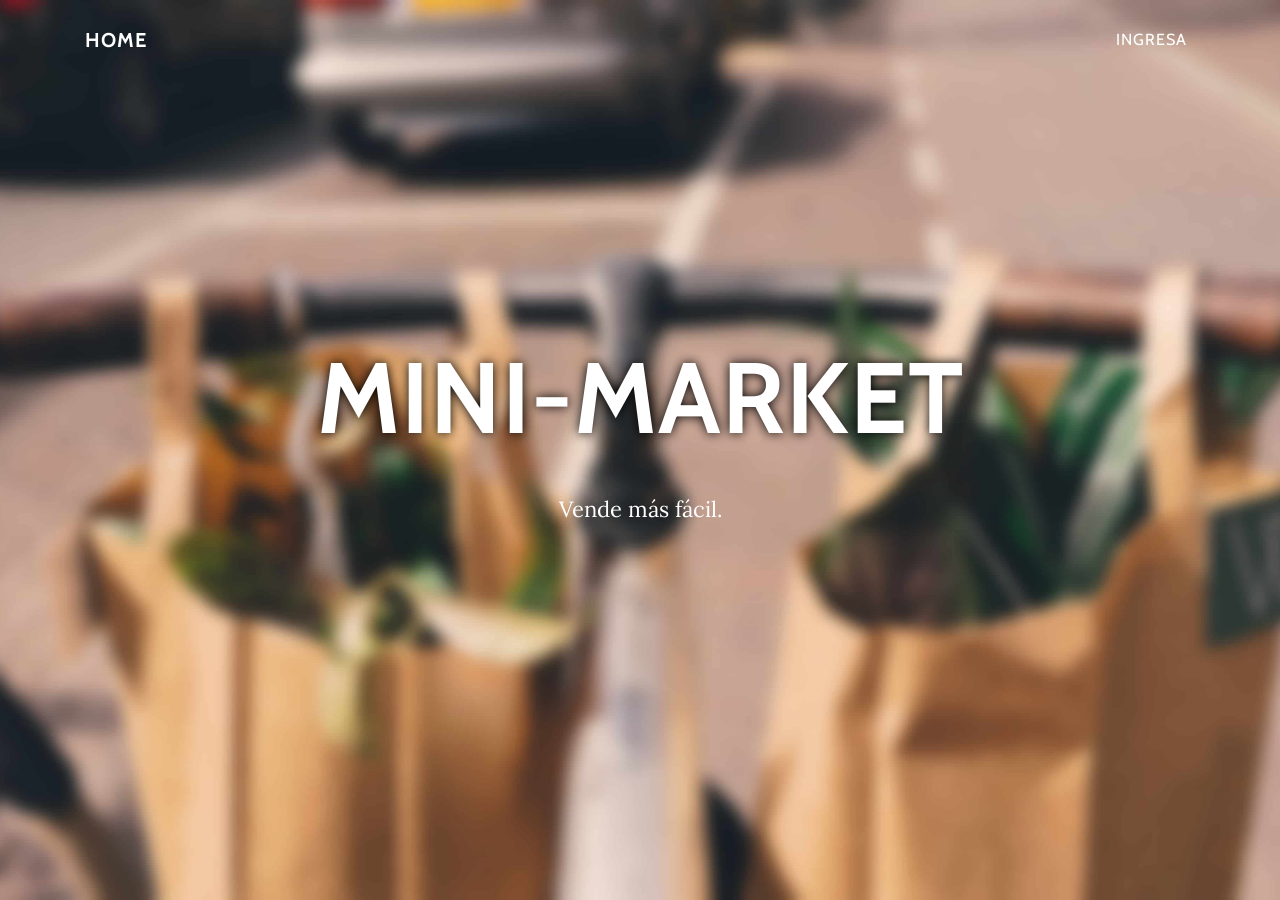
<file: Parte_Web/templates/index.html>
<!DOCTYPE html>
<html lang="en">

  <head>

    <meta charset="utf-8">
    <meta name="viewport" content="width=device-width, initial-scale=1, shrink-to-fit=no">
    <meta name="description" content="">
    <meta name="author" content="">
    <link rel="icon" href="../static/img/icon/shop.ico">
    <title>Mini-Market</title>

    <!-- Bootstrap core CSS -->

    <link rel="stylesheet" href="https://stackpath.bootstrapcdn.com/bootstrap/4.1.1/css/bootstrap.min.css" integrity="sha384-WskhaSGFgHYWDcbwN70/dfYBj47jz9qbsMId/iRN3ewGhXQFZCSftd1LZCfmhktB" crossorigin="anonymous">

    <!-- Custom fonts for this template -->
    <link href="https://fonts.googleapis.com/css?family=Lora:400,700,400italic,700italic" rel="stylesheet" type="text/css">
    <link href='https://fonts.googleapis.com/css?family=Cabin:700' rel='stylesheet' type='text/css'>

    <!-- Custom styles for this template -->
    <link rel="stylesheet" type="text/css" href="../static/css/style.css">
    <script src="https://code.jquery.com/jquery-3.3.1.slim.min.js" integrity="sha384-q8i/X+965DzO0rT7abK41JStQIAqVgRVzpbzo5smXKp4YfRvH+8abtTE1Pi6jizo" crossorigin="anonymous"></script>
    <script src="https://cdnjs.cloudflare.com/ajax/libs/popper.js/1.14.3/umd/popper.min.js" integrity="sha384-ZMP7rVo3mIykV+2+9J3UJ46jBk0WLaUAdn689aCwoqbBJiSnjAK/l8WvCWPIPm49" crossorigin="anonymous"></script>
    <script src="https://stackpath.bootstrapcdn.com/bootstrap/4.1.1/js/bootstrap.min.js" integrity="sha384-smHYKdLADwkXOn1EmN1qk/HfnUcbVRZyYmZ4qpPea6sjB/pTJ0euyQp0Mk8ck+5T" crossorigin="anonymous"></script>

</head>

  <body id="page-top">

    <!-- Navigation -->
    <nav class="navbar navbar-expand-lg navbar-dark fixed-top" id="mainNav">
      <div class="container">
        <a class="navbar-brand js-scroll-trigger" href="http://camilaferno.pythonanywhere.com/">HOME</a>
        <button class="navbar-toggler navbar-toggler-right" type="button" data-toggle="collapse" data-target="#navbarResponsive" aria-controls="navbarResponsive" aria-expanded="false" aria-label="Toggle navigation">
          MENU
          <i class="fa fa-bars"></i>
        </button>
        <div class="collapse navbar-collapse" id="navbarResponsive">
          <ul class="navbar-nav ml-auto">
            <li class="nav-item">
              <a class="nav-link js-scroll-trigger" href="{{url_for('login')}}">INGRESA</a>
            </li>
          </ul>
        </div>
      </div>
    </nav>

    <!-- Intro Header -->
    <header class="masthead">
        <div class="intro-body">
        <div class="container">
          <div class="row">
            <div class="col-lg-8 mx-auto">
              <h1 class="brand-heading">Mini-Market</h1>
              <p class="intro-text">Vende más fácil.</p>
            </div>
          </div>
        </div>
      </div>
    </header>
  </body>

</html>
</file>
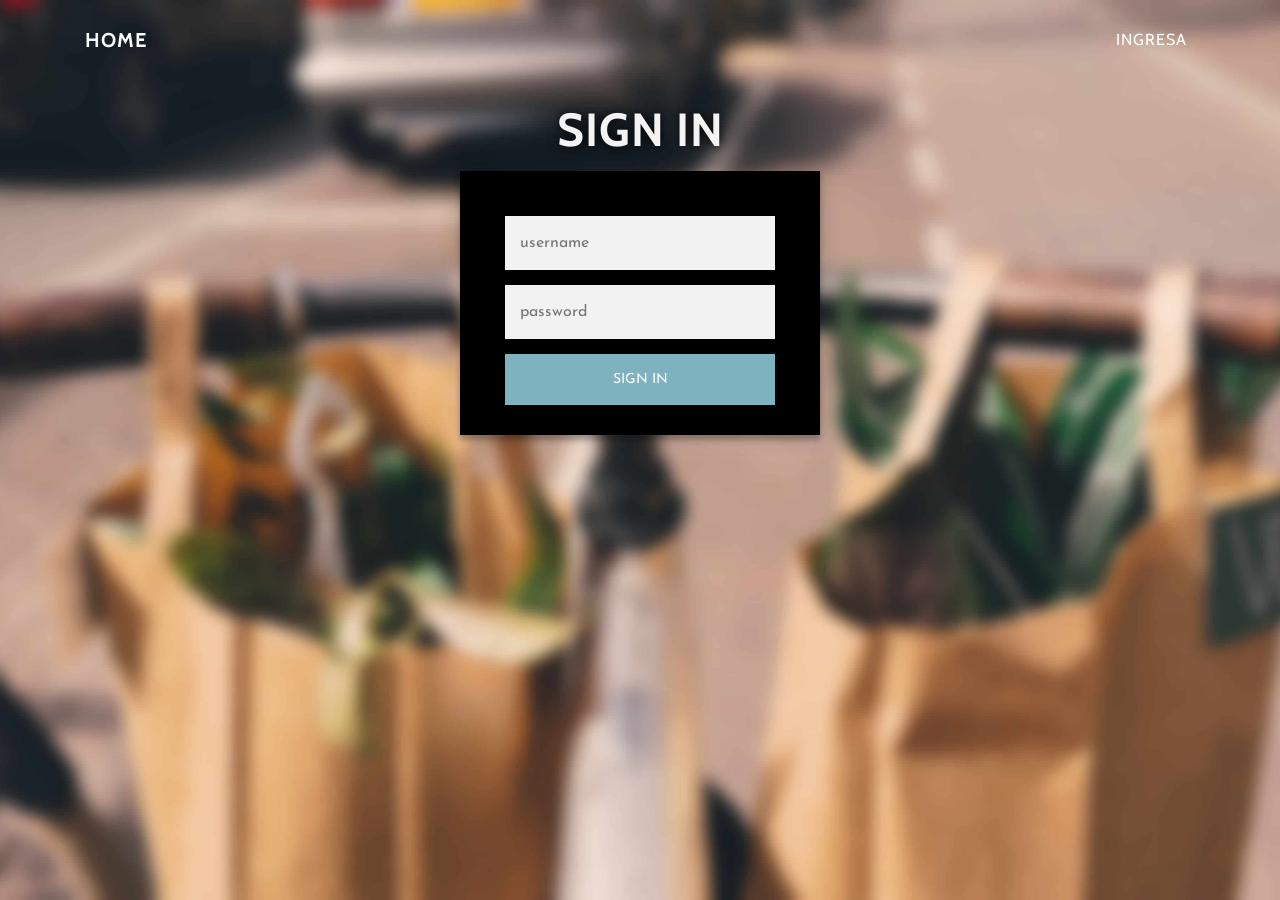
<file: Parte_Web/templates/login.html>
<!DOCTYPE html>
<html>
<head>
	<meta charset="utf-8">
    <link rel="icon" href="../static/img/icon/shop.ico">
	<link rel="stylesheet" href="https://stackpath.bootstrapcdn.com/bootstrap/4.1.1/css/bootstrap.min.css" integrity="sha384-WskhaSGFgHYWDcbwN70/dfYBj47jz9qbsMId/iRN3ewGhXQFZCSftd1LZCfmhktB" crossorigin="anonymous">
	<link rel="stylesheet" type="text/css" href="../static/css/login.css">
	<link href="https://fonts.googleapis.com/css?family=Indie+Flower|Josefin+Sans|Quicksand" rel="stylesheet">
	<link href='https://fonts.googleapis.com/css?family=Cabin:700' rel='stylesheet' type='text/css'>
	<title>MyMarket | Sign In</title>
</head>
<body>

	<nav class="navbar navbar-expand-lg navbar-dark fixed-top" id="mainNav">
      <div class="container">
        <a class="navbar-brand js-scroll-trigger" href="http://camilaferno.pythonanywhere.com/">HOME</a>
        <button class="navbar-toggler navbar-toggler-right" type="button" data-toggle="collapse" data-target="#navbarResponsive" aria-controls="navbarResponsive" aria-expanded="false" aria-label="Toggle navigation">
          MENU
          <i class="fa fa-bars"></i>
        </button>
        <div class="collapse navbar-collapse" id="navbarResponsive">
          <ul class="navbar-nav ml-auto">
            <li class="nav-item">
              <a class="nav-link js-scroll-trigger" href="{{url_for('login')}}">INGRESA</a>
            </li>
          </ul>
        </div>
      </div>
    </nav>

	<div class="masthead">
		<h1 class="log-title"><span>Sign In</span></h1>
	<form action="/dashboard" method="POST">
		<div class="form">
			<input name="username" type="text" placeholder="username" required="" />
			<input name="password" type="password" placeholder="password" required="" />
			<input type="submit" name="submit" class="submit" value="SIGN IN" />
		</div>
	</form>
	</div>
</body>
</html>
</file>
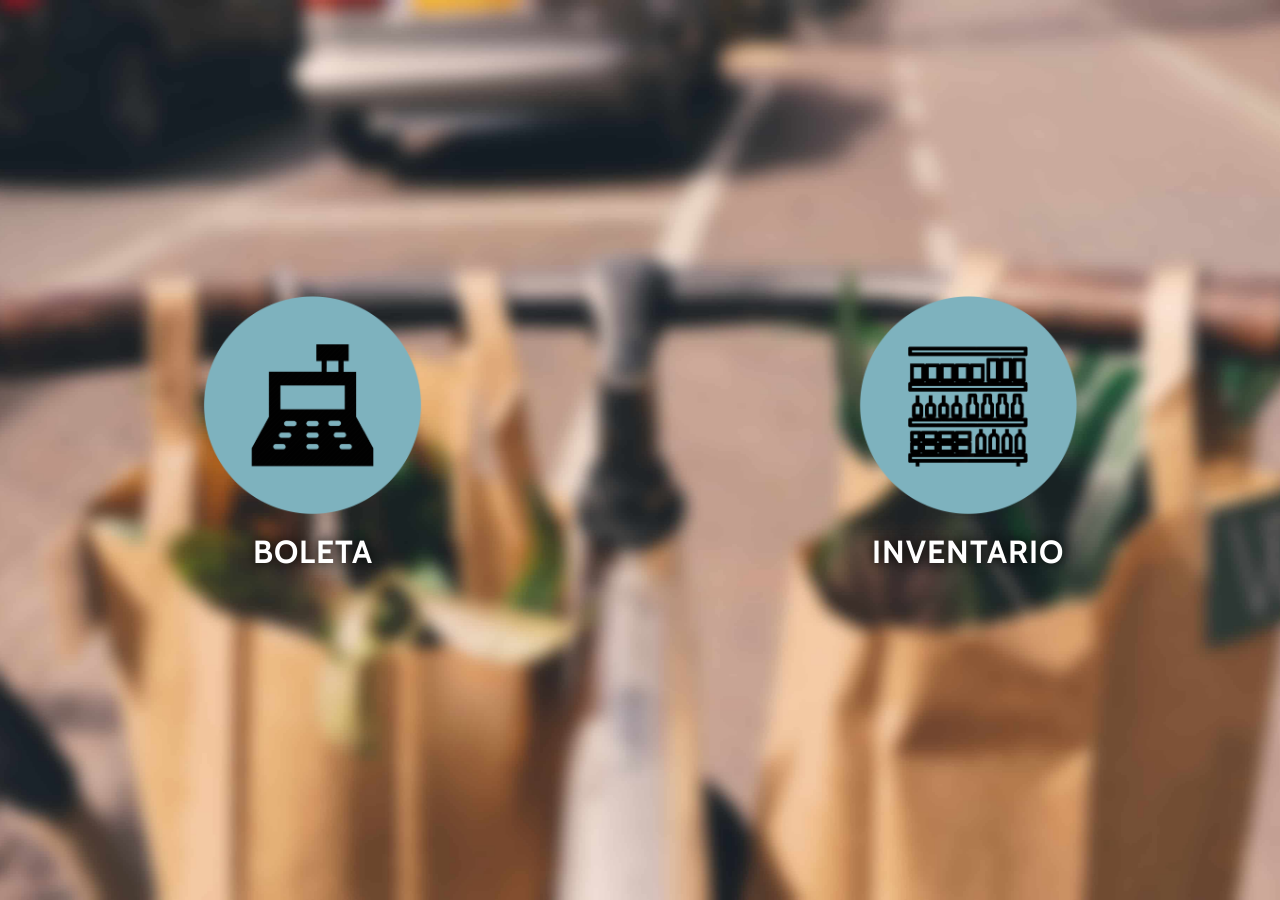
<file: Parte_Web/templates/menuCashier.html>
<!DOCTYPE html>
<html lang="en">

  <head>

    <meta charset="utf-8">
    <meta name="viewport" content="width=device-width, initial-scale=1, shrink-to-fit=no">
    <meta name="description" content="">
    <meta name="author" content="">
    <link rel="icon" href="../static/img/icon/shop.ico">
    <title>Mini-Market</title>

    <!-- Bootstrap core CSS -->

    <link rel="stylesheet" href="https://stackpath.bootstrapcdn.com/bootstrap/4.1.1/css/bootstrap.min.css" integrity="sha384-WskhaSGFgHYWDcbwN70/dfYBj47jz9qbsMId/iRN3ewGhXQFZCSftd1LZCfmhktB" crossorigin="anonymous">

    <!-- Custom fonts for this template -->
    <link href="https://fonts.googleapis.com/css?family=Lora:400,700,400italic,700italic" rel="stylesheet" type="text/css">
    <link href='https://fonts.googleapis.com/css?family=Cabin:700' rel='stylesheet' type='text/css'>

    <!-- Custom styles for this template -->
    <link rel="stylesheet" type="text/css" href="../static/css/style.css"> <!-- cambio -->
    <script src="https://code.jquery.com/jquery-3.3.1.slim.min.js" integrity="sha384-q8i/X+965DzO0rT7abK41JStQIAqVgRVzpbzo5smXKp4YfRvH+8abtTE1Pi6jizo" crossorigin="anonymous"></script>
    <script src="https://cdnjs.cloudflare.com/ajax/libs/popper.js/1.14.3/umd/popper.min.js" integrity="sha384-ZMP7rVo3mIykV+2+9J3UJ46jBk0WLaUAdn689aCwoqbBJiSnjAK/l8WvCWPIPm49" crossorigin="anonymous"></script>
    <script src="https://stackpath.bootstrapcdn.com/bootstrap/4.1.1/js/bootstrap.min.js" integrity="sha384-smHYKdLADwkXOn1EmN1qk/HfnUcbVRZyYmZ4qpPea6sjB/pTJ0euyQp0Mk8ck+5T" crossorigin="anonymous"></script>

</head>

  <body id="page-top">
    <!-- Intro Header -->
    <header class="masthead">
        <div class="intro-body">

          <div class="row">
            <div class="column">
                <a href="shopping_cart"> <!-- /boleta_cajero.html -->
                <img src="../static/img/CashierIcon.png"  style="width:40%">
                <h2>Boleta</h2>
                </a>
            </div>

            <div class="column">
              <a href="/stock_cashier"> <!-- /inventario_cajero.html -->
              <img src="../static/img/InventarioIcon.png" style="width:40%">
              <h2>Inventario</h2>
              </a>
            </div>

          </div>

        </div>
    </header>
  </body>

</html>
</file>
<file: Parte_Web/static/css/style.css>
body {
  font-family: 'Lora', 'Helvetica Neue', Helvetica, Arial, sans-serif;
  position: relative;
  width: 100%;
  height: 100%;
  color: white;
}

html {
  width: 100%;
  height: 100%;
}

h1,
h2,
h3,
h4,
h5,
h6 {
  font-family: 'Cabin', 'Helvetica Neue', Helvetica, Arial, sans-serif;
  font-weight: 700;
  margin: 0 0 35px;
  letter-spacing: 1px;
  text-transform: uppercase;
  text-shadow: 0 0 12px #000;
  color: #fff;
}

p {
  font-size: 16px;
  line-height: 1.5;
  margin: 0 0 25px;
}

@media (min-width: 768px) {
  p {
    font-size: 18px;
    line-height: 1.6;
    margin: 0 0 35px;
  }
}

a {
  -webkit-transition: all 0.2s ease-in-out;
  -moz-transition: all 0.2s ease-in-out;
  transition: all 0.2s ease-in-out;
  color: #42DCA3;
}

a:focus, a:hover {
  text-decoration: none;
  color: #1d9b6c;
}

#mainNav {
  font-family: 'Cabin', 'Helvetica Neue', Helvetica, Arial, sans-serif;
  margin-bottom: 0;
  text-transform: uppercase;
  border-bottom: 1px solid rgba(255, 255, 255, 0.3);
  background-color: black;
  filter: blur(6);
}

#mainNav .navbar-toggler {
  font-size: 14px;
  padding: 11px;
  color: white;
  border: 1px solid white;
}

#mainNav .navbar-brand {
  font-weight: 700;
}

#mainNav a {
  color: white;
}

#mainNav .navbar-nav .nav-item {
  -webkit-transition: background 0.3s ease-in-out;
  -moz-transition: background 0.3s ease-in-out;
  transition: background 0.3s ease-in-out;
}

#mainNav .navbar-nav .nav-item:hover {
  color: fade(white, 80%);
  outline: none;
  background-color: transparent;
}

#mainNav .navbar-nav .nav-item:active, #mainNav .navbar-nav .nav-item:focus {
  outline: none;
  background-color: transparent;
}

@media (min-width: 992px) {
  #mainNav {
    padding-top: 20px;
    padding-bottom: 20px;
    -webkit-transition: background 0.3s ease-in-out, padding-top 0.3s ease-in-out, padding-bottom 0.3s;
    -moz-transition: background 0.3s ease-in-out, padding-top 0.3s ease-in-out, padding-bottom 0.3s;
    transition: background 0.3s ease-in-out, padding-top 0.3s ease-in-out, padding-bottom 0.3s;
    letter-spacing: 1px;
    border-bottom: none;
    background: transparent;
  }
  #mainNav.navbar-shrink {
    padding-top: 10px;
    padding-bottom: 10px;
    border-bottom: 1px solid rgba(255, 255, 255, 0.3);
    background: black;
  }
  #mainNav .nav-link.active {
    outline: none;
    background-color: rgba(255, 255, 255, 0.3);
  }
  #mainNav .nav-link.active:hover {
    color: white;
  }
}

.masthead {
  display: table;
  width: 100%;
  height: auto;
  padding: 200px 0;
  text-align: center;
  color: white;
  background: url("../img/bags_blur.jpg") no-repeat center center fixed;
  background-color: black;
  -webkit-background-size: cover;
  -moz-background-size: cover;
  -o-background-size: cover;
  background-size: cover;

}

.masthead .intro-body {
  display: table-cell;
  vertical-align: middle;
  filter: blur(-6px);
}

.masthead .intro-body .brand-heading {
  font-size: 50px;
}

.masthead .intro-body .intro-text {
  font-size: 18px;
}

@media (min-width: 768px) {
  .masthead {
    height: 100%;
    padding: 0;
  }
  .masthead .intro-body .brand-heading {
    font-size: 100px;
  }
  .masthead .intro-body .intro-text {
    font-size: 22px;
  }
}

.btn-circle {
  font-size: 26px;
  width: 55px;
  height: 55px;
  margin-top: 15px;
  line-height: 45px;
  -webkit-transition: background 0.3s ease-in-out;
  -moz-transition: background 0.3s ease-in-out;
  transition: background 0.3s ease-in-out;
  color: white;
  border: 2px solid white;
  border-radius: 100% !important;
  background: transparent;
}

.btn-circle:focus, .btn-circle:hover {
  color: white;
  outline: none;
  background: rgba(255, 255, 255, 0.1);
}

.content-section {
  padding-top: 150px;
  padding-bottom: 150px;
}

.download-section {
  color: white;
  background: url("../img/downloads-bg.jpg") no-repeat center center scroll;
  background-color: black;
  -webkit-background-size: cover;
  -moz-background-size: cover;
  -o-background-size: cover;
  background-size: cover;
}

#map {
  width: 100%;
  height: 300px;
}

@media (min-width: 992px) {
  .content-section {
    padding-top: 200px;
    padding-bottom: 200px;
  }
  #map {
    height: 350px;
  }
}

.btn {
  font-family: 'Cabin', 'Helvetica Neue', Helvetica, Arial, sans-serif;
  font-weight: 400;
  -webkit-transition: all 0.3s ease-in-out;
  -moz-transition: all 0.3s ease-in-out;
  transition: all 0.3s ease-in-out;
  text-transform: uppercase;
  border-radius: 0;
}

.btn-default {
  color: #42DCA3;
  border: 1px solid #42DCA3;
  background-color: transparent;
}

.btn-default:focus, .btn-default:hover {
  color: black;
  border: 1px solid #42DCA3;
  outline: none;
  background-color: #42DCA3;
}

ul.banner-social-buttons {
  margin-top: 0;
}

@media (max-width: 1199px) {
  ul.banner-social-buttons {
    margin-top: 15px;
  }
}

@media (max-width: 767px) {
  ul.banner-social-buttons li {
    display: block;
    margin-bottom: 20px;
    padding: 0;
  }
  ul.banner-social-buttons li:last-child {
    margin-bottom: 0;
  }
}

footer {
  padding: 50px 0;
}

footer p {
  font-size: 14px;
  margin: 0;
}

::-moz-selection {
  background: #fcfcfc;
  background: rgba(255, 255, 255, 0.2);
  text-shadow: none;
}

::selection {
  background: #fcfcfc;
  background: rgba(255, 255, 255, 0.2);
  text-shadow: none;
}

img::selection {
  background: transparent;
}

img::-moz-selection {
  background: transparent;
}

/* Three columns side by side */
.column {
    float: left;
    width: 50%;
    margin-bottom: 16px;
    padding: 0 8px;
}

/* Display the columns below each other instead of side by side on small screens */
@media screen and (max-width: 650px) {
    .column {
        width: 100%;
        display: block;
    }
}
</file>
<file: Parte_Web/static/css/login.css>
body {
  font-family: 'Lora', 'Helvetica Neue', Helvetica, Arial, sans-serif;
  position: relative;
  width: 100%;
  height: 100%;
  color: white;
}

html {
  width: 100%;
  height: 100%;
}

h1,
h2,
h3,
h4,
h5,
h6 {
  font-family: 'Cabin', 'Helvetica Neue', Helvetica, Arial, sans-serif;
  font-weight: 700;
  margin: 0 0 35px;
  letter-spacing: 1px;
  text-transform: uppercase;
  text-shadow: 0 0 12px #000;
  color: #fff;
}

p {
  font-size: 16px;
  line-height: 1.5;
  margin: 0 0 25px;
}

@media (min-width: 768px) {
  p {
    font-size: 18px;
    line-height: 1.6;
    margin: 0 0 35px;
  }
}

a {
  -webkit-transition: all 0.2s ease-in-out;
  -moz-transition: all 0.2s ease-in-out;
  transition: all 0.2s ease-in-out;
  color: #42DCA3;
}

a:focus, a:hover {
  text-decoration: none;
  color: #1d9b6c;
}

#mainNav {
  font-family: 'Cabin', 'Helvetica Neue', Helvetica, Arial, sans-serif;
  margin-bottom: 0;
  text-transform: uppercase;
  border-bottom: 1px solid rgba(255, 255, 255, 0.3);
  background-color: black;
  filter: blur(6);
}

#mainNav .navbar-toggler {
  font-size: 14px;
  padding: 11px;
  color: white;
  border: 1px solid white;
}

#mainNav .navbar-brand {
  font-weight: 700;
}

#mainNav a {
  color: white;
}

#mainNav .navbar-nav .nav-item {
  -webkit-transition: background 0.3s ease-in-out;
  -moz-transition: background 0.3s ease-in-out;
  transition: background 0.3s ease-in-out;
}

#mainNav .navbar-nav .nav-item:hover {
  color: fade(white, 80%);
  outline: none;
  background-color: transparent;
}

#mainNav .navbar-nav .nav-item:active, #mainNav .navbar-nav .nav-item:focus {
  outline: none;
  background-color: transparent;
}

@media (min-width: 992px) {
  #mainNav {
    padding-top: 20px;
    padding-bottom: 20px;
    -webkit-transition: background 0.3s ease-in-out, padding-top 0.3s ease-in-out, padding-bottom 0.3s;
    -moz-transition: background 0.3s ease-in-out, padding-top 0.3s ease-in-out, padding-bottom 0.3s;
    transition: background 0.3s ease-in-out, padding-top 0.3s ease-in-out, padding-bottom 0.3s;
    letter-spacing: 1px;
    border-bottom: none;
    background: transparent;
  }
  #mainNav.navbar-shrink {
    padding-top: 10px;
    padding-bottom: 10px;
    border-bottom: 1px solid rgba(255, 255, 255, 0.3);
    background: black;
  }
  #mainNav .nav-link.active {
    outline: none;
    background-color: rgba(255, 255, 255, 0.3);
  }
  #mainNav .nav-link.active:hover {
    color: white;
  }
}

.masthead {
  display: table;
  width: 100%;
  height: auto;
  padding: 200px 0;
  text-align: center;
  color: white;
  background: url("../img/bags_blur.jpg") no-repeat center center fixed;
  background-color: black;
  -webkit-background-size: cover;
  -moz-background-size: cover;
  -o-background-size: cover;
  background-size: cover;

}

.masthead .intro-body {
  display: table-cell;
  vertical-align: middle;
  filter: blur(-6px);
}

.masthead .intro-body .brand-heading {
  font-size: 50px;
}

.masthead .intro-body .intro-text {
  font-size: 18px;
}

@media (min-width: 768px) {
  .masthead {
    height: 100%;
    padding: 0;
  }
  .masthead .intro-body .brand-heading {
    font-size: 100px;
  }
  .masthead .intro-body .intro-text {
    font-size: 22px;
  }
}

.btn-circle {
  font-size: 26px;
  width: 55px;
  height: 55px;
  margin-top: 15px;
  line-height: 45px;
  -webkit-transition: background 0.3s ease-in-out;
  -moz-transition: background 0.3s ease-in-out;
  transition: background 0.3s ease-in-out;
  color: white;
  border: 2px solid white;
  border-radius: 100% !important;
  background: transparent;
}

.btn-circle:focus, .btn-circle:hover {
  color: white;
  outline: none;
  background: rgba(255, 255, 255, 0.1);
}

.content-section {
  padding-top: 150px;
  padding-bottom: 150px;
}

.download-section {
  color: white;
  background: url("../img/downloads-bg.jpg") no-repeat center center scroll;
  background-color: black;
  -webkit-background-size: cover;
  -moz-background-size: cover;
  -o-background-size: cover;
  background-size: cover;
}

#map {
  width: 100%;
  height: 300px;
}

@media (min-width: 992px) {
  .content-section {
    padding-top: 200px;
    padding-bottom: 200px;
  }
  #map {
    height: 350px;
  }
}

.btn {
  font-family: 'Cabin', 'Helvetica Neue', Helvetica, Arial, sans-serif;
  font-weight: 400;
  -webkit-transition: all 0.3s ease-in-out;
  -moz-transition: all 0.3s ease-in-out;
  transition: all 0.3s ease-in-out;
  text-transform: uppercase;
  border-radius: 0;
}

.btn-default {
  color: #42DCA3;
  border: 1px solid #42DCA3;
  background-color: transparent;
}

.btn-default:focus, .btn-default:hover {
  color: black;
  border: 1px solid #42DCA3;
  outline: none;
  background-color: #42DCA3;
}

ul.banner-social-buttons {
  margin-top: 0;
}

@media (max-width: 1199px) {
  ul.banner-social-buttons {
    margin-top: 15px;
  }
}

@media (max-width: 767px) {
  ul.banner-social-buttons li {
    display: block;
    margin-bottom: 20px;
    padding: 0;
  }
  ul.banner-social-buttons li:last-child {
    margin-bottom: 0;
  }
}

footer {
  padding: 50px 0;
}

footer p {
  font-size: 14px;
  margin: 0;
}

::-moz-selection {
  background: #fcfcfc;
  background: rgba(255, 255, 255, 0.2);
  text-shadow: none;
}

::selection {
  background: #fcfcfc;
  background: rgba(255, 255, 255, 0.2);
  text-shadow: none;
}

img::selection {
  background: transparent;
}

img::-moz-selection {
  background: transparent;
}

.log-title{
    font-family: 'Cabin', sans-serif;
    color: #F3F3F3;
    text-align: center;
    padding: 8% 0 1%;
    margin: auto;
    font-size: 290%;
}
.form {
    position: relative;
    z-index: 1;
    background-color: #000;
    max-width: 360px;
    margin: 0 auto 0;
    padding: 45px 45px 15px 45px;
    text-align: center;
    box-shadow: 0 0 20px 0 rgba(0, 0, 0, 0.2), 0 5px 5px 0 rgba(0, 0, 0, 0.24);
}
.form h1{
    font-family: 'Cabin', 'Helvetica Neue', Helvetica, Arial, sans-serif;
    font-size: 20px;
}
.form input {
    font-family: 'Josefin Sans', sans-serif;
    outline: 0;
    background: #f2f2f2;
    width: 100%;
    border: 0;
    margin: 0 0 15px;
    padding: 15px;
    box-sizing: border-box;
    font-size: 16px;
}
.form input[type=submit]{
  font-family: 'Josefin Sans', sans-serif;
  text-transform: uppercase;
  outline: 0;
  background: #7eb2be;
  width: 100%;
  border: 0;
  padding: 15px;
  color: #FFFFFF;
  font-size: 14px;
  -webkit-transition: all 0.3 ease;
  transition: all 0.3 ease;
  cursor: pointer;
}
.form input[type=submit]:hover,.form input[type=submit]:active,.form input[type=submit]:focus {
  background: #0A1D29;
  color: #ffffff;
}
.form p{
    font-family: 'Quicksand', sans-serif;
}
</file>
